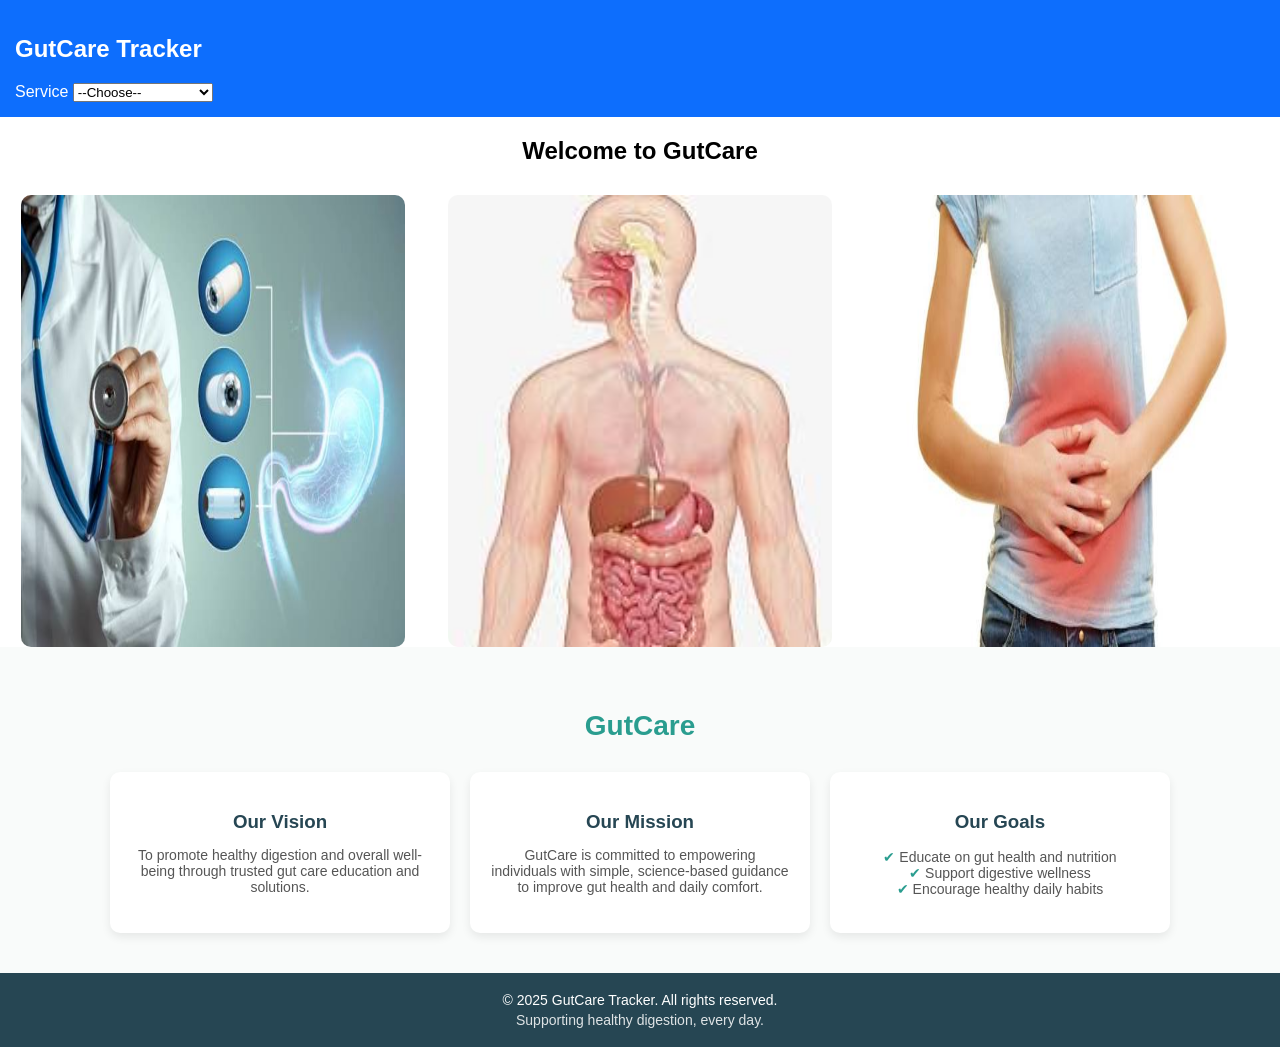
<file: index.html>
<!DOCTYPE html>
<html>
<head>
    <title>GutCare - Home</title>
    <link rel="stylesheet" href="style.css">
</head>

<body>
    <div class="navbar">
        <h2>GutCare Tracker</h2>

<div class="dropdown">
<label for="service"> Service </label>

<select onchange="goToPage(this.value)">
<option value=""> --Choose-- </option>
<option value="patient-register.html">Patient Registration</option>

<option value="staff-login.html">Staff Login</option>

<option value="symptom-tracker.html">Symptom Tracker</option>


<option value="meal-log.html"> Meal Log </option>

<option Value="stool-log">Stool Tracking </option>

<option value="appointments.html"> Appointments </option>

<option value="reports.html"> Health Reports </option>

<option value="dashboard.html"> GutCare dashboard </option>
</select>

      </div>
        </div>
    </div>

    <h2 style="text-align:center; margin-top:20px;">Welcome to GutCare</h2>

    <div class="hero-images">
        <img src="IMG_1096.jpeg" alt="Endoscopy">
        <img src="IMG_1094.jpeg" alt="Gut Illustration">
        <img src="IMG_1095.jpeg" alt="Stomach Pains">
    </div>

    <section class="gutcare-about">
    <h2>GutCare</h2>

    <div class="about-cards">
        <div class="card">
            <h3>Our Vision</h3>
            <p>
                To promote healthy digestion and overall well-being through trusted
                gut care education and solutions.
            </p>
        </div>

        <div class="card">
            <h3>Our Mission</h3>
            <p>
                GutCare is committed to empowering individuals with simple,
                science-based guidance to improve gut health and daily comfort.
            </p>
        </div>

        <div class="card">
            <h3>Our Goals</h3>
            <ul>
                <li>Educate on gut health and nutrition</li>
                <li>Support digestive wellness</li>
                <li>Encourage healthy daily habits</li>
            </ul>
        </div>
    </div>
</section>

    
    <script>
        function toggleServices() {
            document.getElementById("servicesMenu").classList.toggle("show");
        }

        function goToPage(url) {
    if (url) {
        window.location.href = url;
    }
}
    
        window.onclick = function(event) {
            if (!event.target.matches('.dropbtn')) {
                let dropdowns = document.getElementsByClassName("dropdown-content");
                for (let i = 0; i < dropdowns.length; i++) {
                    dropdowns[i].classList.remove("show");
                }
            }
        }
    </script>

    <footer class="gutcare-footer">
    <p>© 2025 GutCare Tracker. All rights reserved.</p>
    <p class="footer-note">Supporting healthy digestion, every day.</p>
</footer>
    
</body>
</html>
</file>
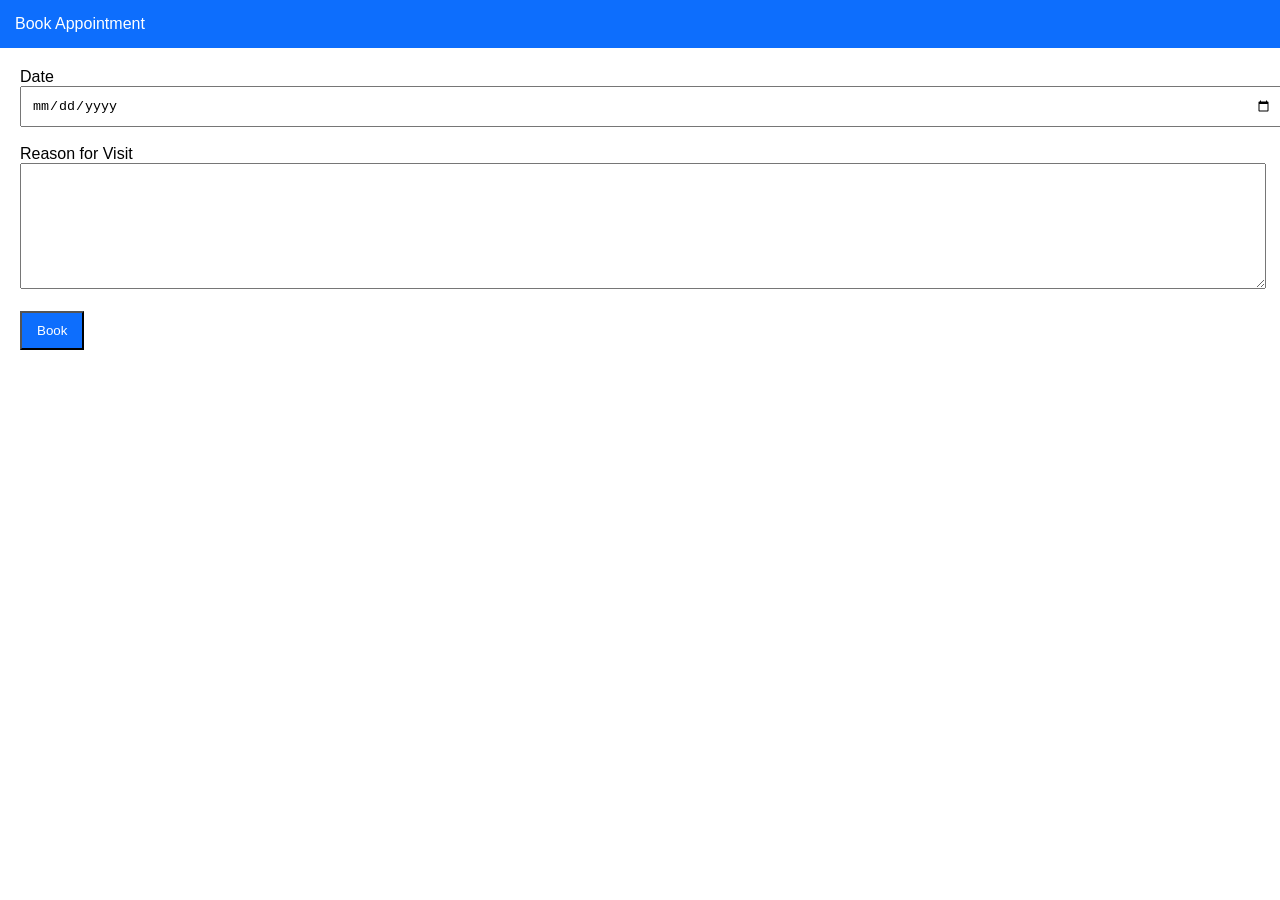
<file: appointments.html>
<!DOCTYPE html>
<html>
<head>
    <title>Appointments - GutCare</title>
    <link rel="stylesheet" href="style.css">
</head>

<body>
    <div class="navbar">Book Appointment</div>

    <form style="padding:20px;">
        <label>Date</label><br>
        <input type="date" style="width:100%; padding:10px;"><br><br>

        <label>Reason for Visit</label><br>
        <textarea style="width:100%; height:120px;"></textarea><br><br>

        <button style="padding:10px 15px; background:#0d6efd; color:white;">Book</button>
    </form>
</body>
</html>
</file>
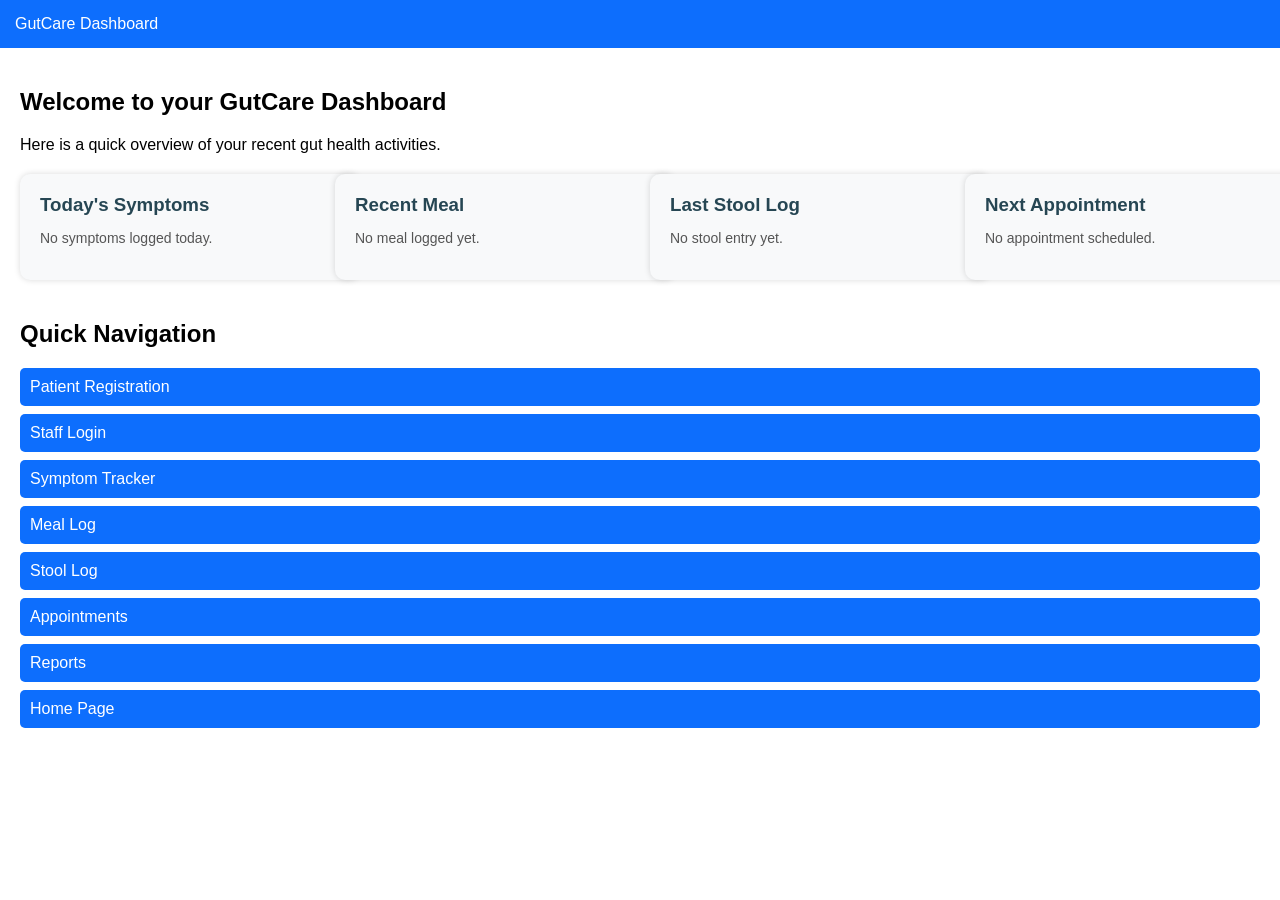
<file: dashboard.html>
<!DOCTYPE html>
<html>
<head>
    <title>GutCare Dashboard</title>
    <link rel="stylesheet" href="style.css">
    <style>
        .dashboard-container {
            padding: 20px;
        }

        .cards {
            display: grid;
            grid-template-columns: repeat(auto-fit, minmax(250px, 1fr));
            gap: 20px;
            margin-top: 20px;
        }

        .card {
            background: #f8f9fa;
            padding: 20px;
            border-radius: 10px;
            box-shadow: 0 0 6px rgba(0,0,0,0.15);
        }

        .card h3 {
            margin: 0 0 10px 0;
        }

        .quick-links {
            margin-top: 40px;
        }

        .quick-links a {
            display: block;
            margin: 8px 0;
            padding: 10px;
            background: #0d6efd;
            color: white;
            text-decoration: none;
            border-radius: 5px;
        }

        .quick-links a:hover {
            background: #0b5ed7;
        }
    </style>
</head>

<body>
    <div class="navbar">
        GutCare Dashboard
    </div>

    <div class="dashboard-container">
        <h2>Welcome to your GutCare Dashboard</h2>
        <p>Here is a quick overview of your recent gut health activities.</p>

        <!-- Dashboard Cards -->
        <div class="cards">

           <div class="card">
    <h3>Today's Symptoms</h3>
    <p id="symptom-card">No symptoms logged today.</p>
</div>

<div class="card">
    <h3>Recent Meal</h3>
    <p id="meal-card">No meal logged yet.</p>
</div>

<div class="card">
    <h3>Last Stool Log</h3>
    <p id="stool-card">No stool entry yet.</p>
</div>

<div class="card">
    <h3>Next Appointment</h3>
    <p id="appointment-card">No appointment scheduled.</p>
</div>

        </div>

        <!-- Quick Links -->
        <div class="quick-links">
            <h2>Quick Navigation</h2>

            <a href="patient-register.html">Patient Registration</a>
            <a href="staff-login.html">Staff Login</a>
            <a href="symptom-tracker.html">Symptom Tracker</a>
            <a href="meal-log.html">Meal Log</a>
            <a href="stool-log.html">Stool Log</a>
            <a href="appointments.html">Appointments</a>
            <a href="reports.html">Reports</a>
            <a href="index.html">Home Page</a>
        </div>

    </div>


<script>
    // SYMPTOMS
    let symptoms = JSON.parse(localStorage.getItem("gutcare_symptoms"));
    if (symptoms) {
        document.getElementById("symptom-card").innerHTML =
            `<strong>Symptoms:</strong> ${symptoms.symptoms}<br>
             <strong>Pain Level:</strong> ${symptoms.pain}<br>
             <small>${symptoms.date}</small>`;
    }

    // MEAL
    let meal = JSON.parse(localStorage.getItem("gutcare_meal"));
    if (meal) {
        document.getElementById("meal-card").innerHTML =
            `<strong>Meal:</strong> ${meal.meal}<br>
             <strong>Time:</strong> ${meal.time}<br>
             <small>${meal.date}</small>`;
    }

    // STOOL
    let stool = JSON.parse(localStorage.getItem("gutcare_stool"));
    if (stool) {
        document.getElementById("stool-card").innerHTML =
            `<strong>Bristol Type:</strong> ${stool.type}<br>
             <strong>Notes:</strong> ${stool.notes}<br>
             <small>${stool.date}</small>`;
    }
</script>
</body>
</html>
</file>
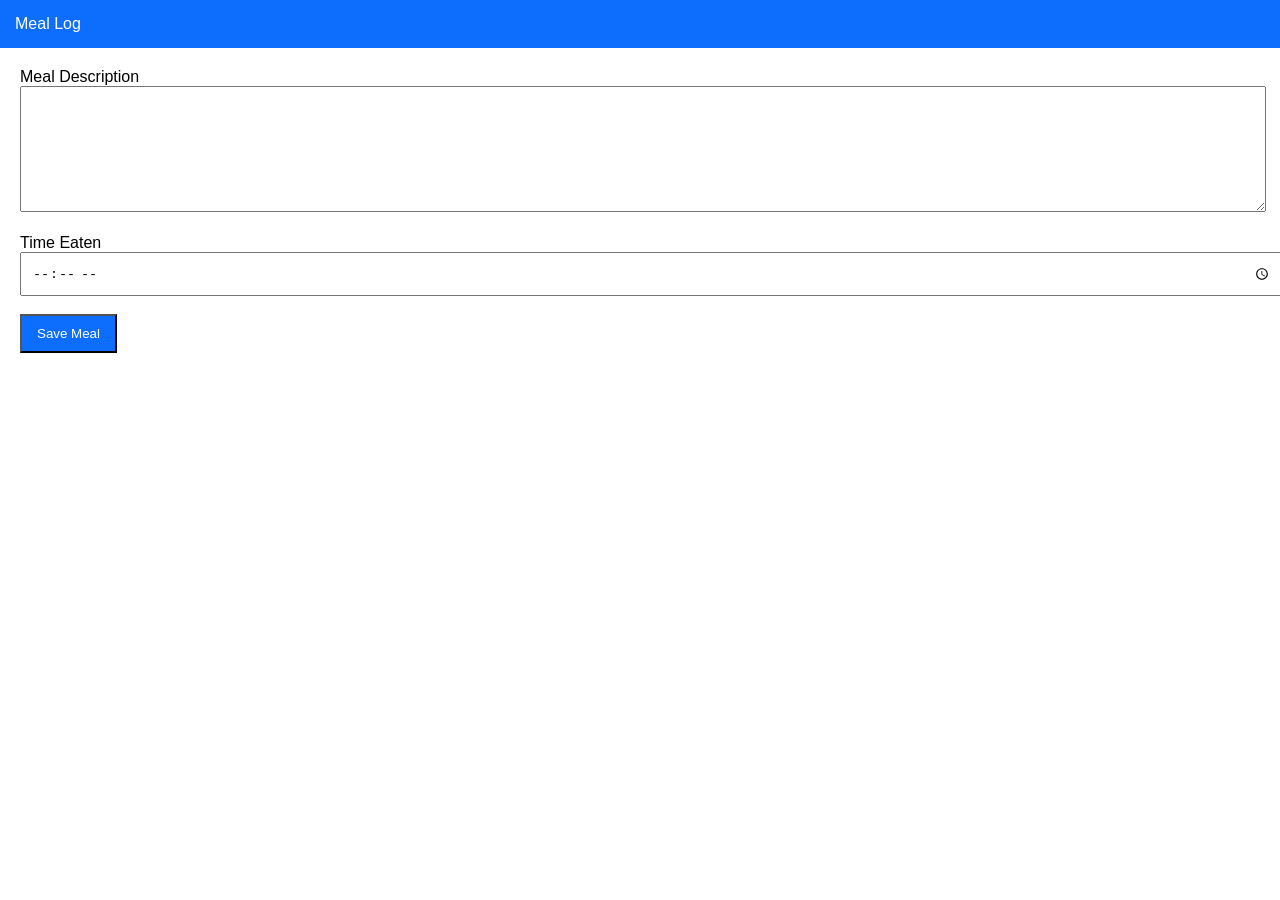
<file: meal-log.html>
<!DOCTYPE html>
<html>
<head>
    <title>Meal Log - GutCare</title>
    <link rel="stylesheet" href="style.css">
</head>

<body>
    <div class="navbar">Meal Log</div>

    <form style="padding:20px;">
        <label>Meal Description</label><br>
        <textarea style="width:100%; height:120px;"></textarea><br><br>

        <label>Time Eaten</label><br>
        <input type="time" style="width:100%; padding:10px;"><br><br>

        <button style="padding:10px 15px; background:#0d6efd; color:white;">Save Meal</button>
    </form>

    <script>
    document.querySelector("button").addEventListener("click", function(e) {
        e.preventDefault();

        let meal = document.querySelector("textarea").value;
        let time = document.querySelector("input").value;

        let data = {
            meal: meal,
            time: time,
            date: new Date().toLocaleString()
        };

        localStorage.setItem("gutcare_meal", JSON.stringify(data));
        alert("Meal saved!");
    });
</script></body>
</html>
</file>
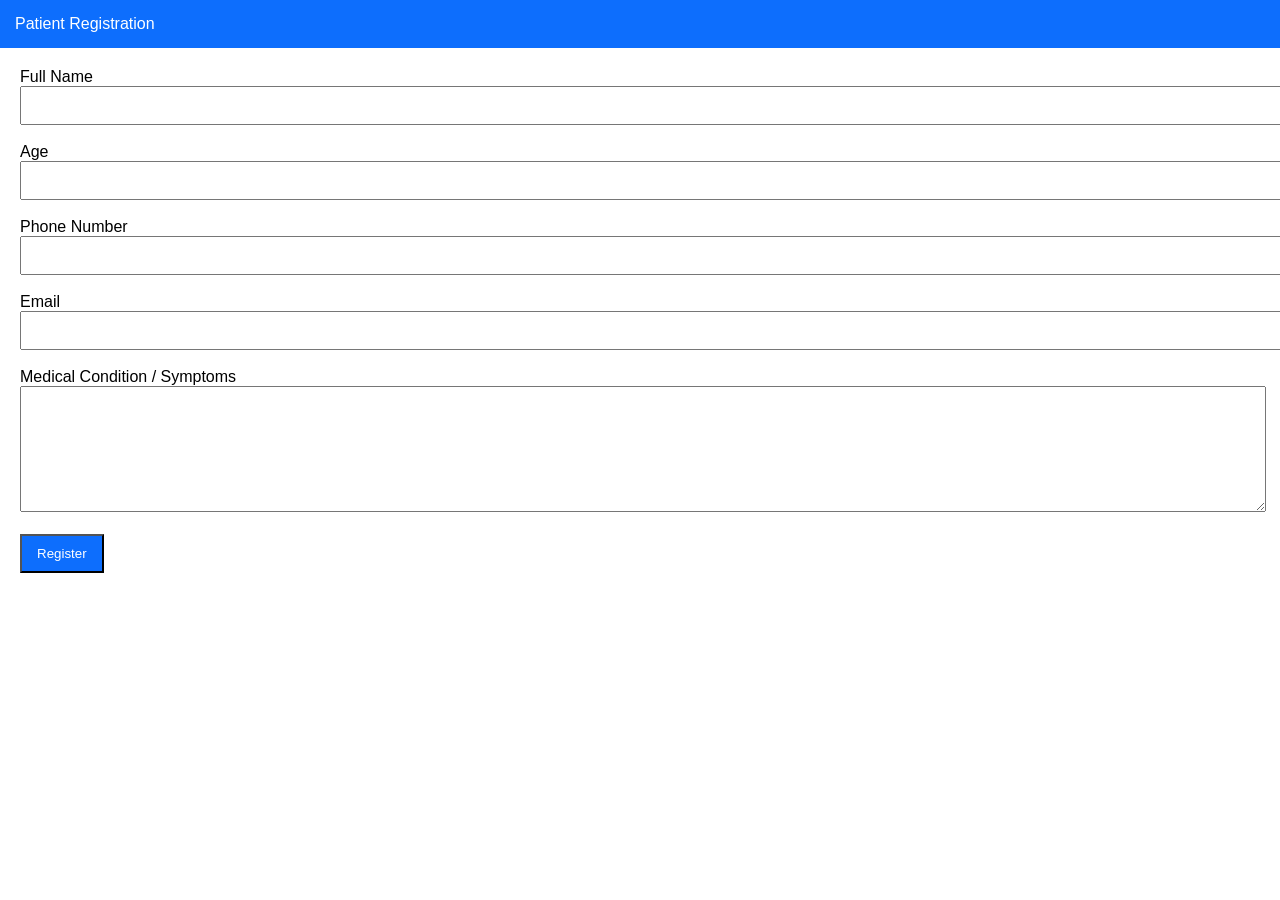
<file: patient-register.html>
<!DOCTYPE html>
<html>
<head>
    <title>Patient Registration - GutCare</title>
    <link rel="stylesheet" href="style.css">
</head>

<body>
    <div class="navbar">Patient Registration</div>

    <form style="padding: 20px;">
        <label>Full Name</label><br>
        <input type="text" style="width:100%; padding:10px;"><br><br>

        <label>Age</label><br>
        <input type="number" style="width:100%; padding:10px;"><br><br>

        <label>Phone Number</label><br>
        <input type="text" style="width:100%; padding:10px;"><br><br>

        <label>Email</label><br>
        <input type="email" style="width:100%; padding:10px;"><br><br>

        <label>Medical Condition / Symptoms</label><br>
        <textarea style="width:100%; height:120px;"></textarea><br><br>

        <button style="padding:10px 15px; background:#0d6efd; color:white;">Register</button>
    </form>
</body>
</html>
</file>
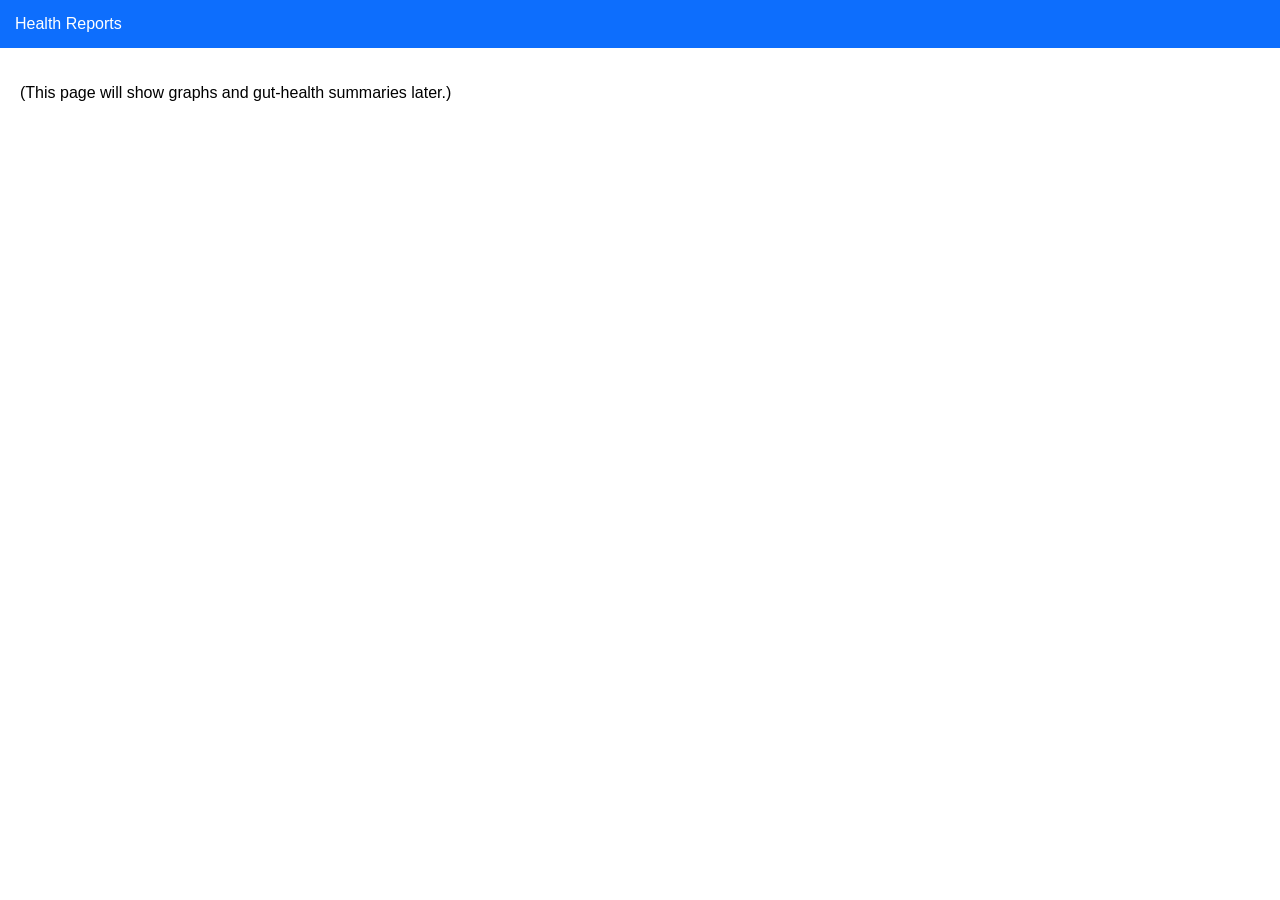
<file: reports.html>
<!DOCTYPE html>
<html>
<head>
    <title>Reports - GutCare</title>
    <link rel="stylesheet" href="style.css">
</head>

<body>
    <div class="navbar">Health Reports</div>

    <p style="padding:20px;">(This page will show graphs and gut-health summaries later.)</p>
</body>
</html>
</file>
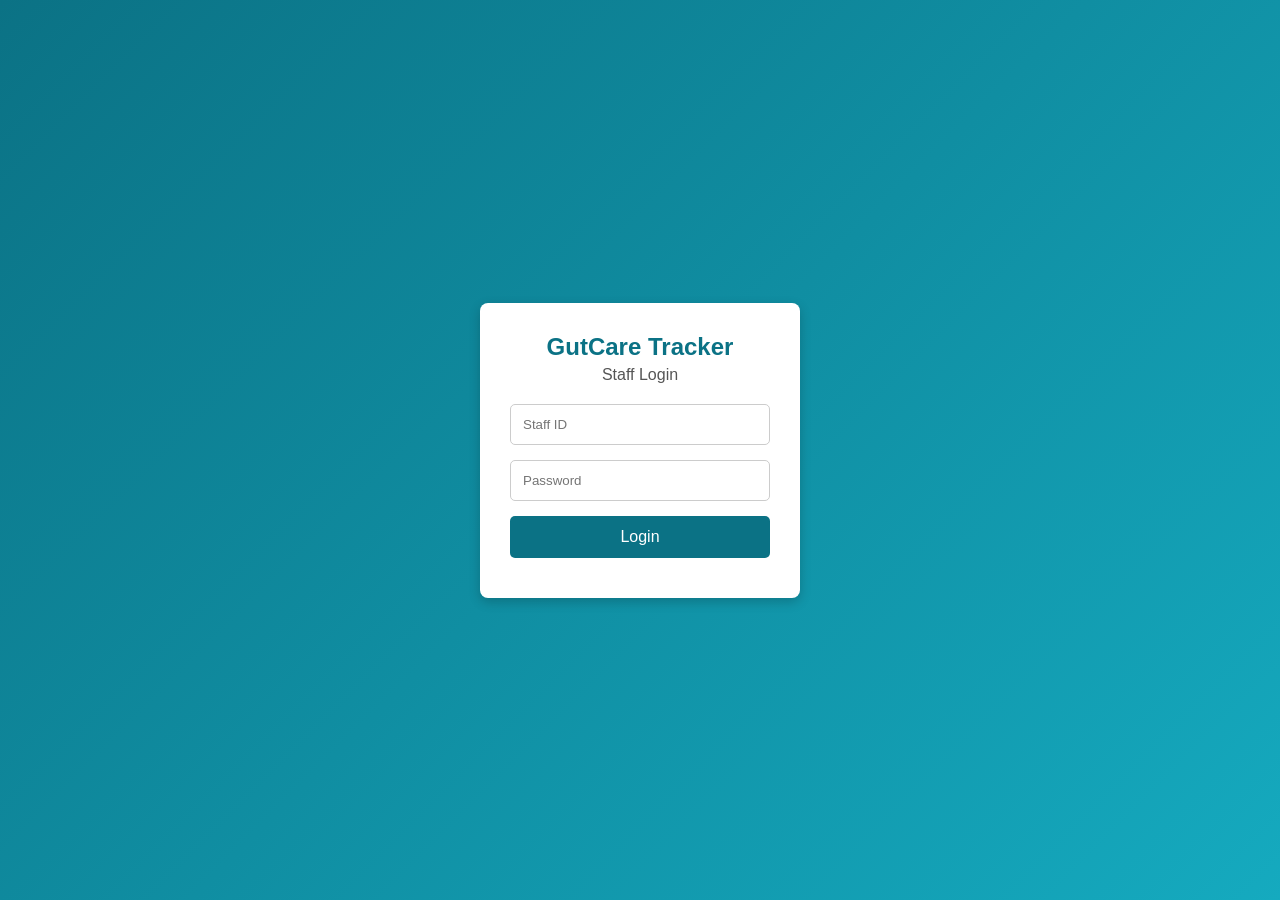
<file: staff-dashboard.html>
<!DOCTYPE html>
<html lang="en">
<head>
  <meta charset="UTF-8">
  <title>GutCare | Staff Dashboard</title>
  <link rel="stylesheet" href="staff-dashboard.css">
</head>
<body>

  <!-- Top Navigation -->
  <header class="topbar">
    <h2>GutCare Tracker</h2>

    <div class="staff-info">
      <span id="staffName">Staff Name</span>
      <small id="staffRole">Staff Role</small>
      <button onclick="logout()">Logout</button>
    </div>
  </header>

  <!-- Main Dashboard -->
  <main class="dashboard">

    <!-- Welcome -->
    <section class="welcome">
      <h3>Welcome </h3>
      <p>Manage gut health records and monitor patients.</p>
    </section>

    <!-- Quick Actions -->
    <section class="actions">
      <div class="card">➕ Add Patient</div>
      <div class="card">📊 Patient Logs</div>
      <div class="card">🍽 Diet Plan</div>
      <div class="card">📝 Medical Notes</div>
    </section>

    <!-- Patients Table -->
    <section class="patients">
      <h3>Assigned Patients</h3>

      <table>
        <thead>
          <tr>
            <th>Patient Name</th>
            <th>Condition</th>
            <th>Status</th>
            <th>Last Update</th>
            <th>Action</th>
          </tr>
        </thead>

        <tbody id="patientTable">
          <!-- Loaded by JS -->
        </tbody>
      </table>
    </section>

    <!-- Alerts -->
    <section class="alerts">
      <h3>Alerts & Notifications</h3>
      <ul id="alertList">
        <li> Ama K. missed medication</li>
        <li> Stool abnormality detected</li>
      </ul>
    </section>

  </main>

 
</body>

  <script>
// 🔐 Check login
if (!localStorage.getItem("staffName")) {
  window.location.href = "staff-login.html";
}

// Load staff info
document.getElementById("staffName").textContent =
  localStorage.getItem("staffName");

document.getElementById("staffRole").textContent =
  localStorage.getItem("staffRole");

// Sample patient data (replace with DB later)
const patients = [
  {
    name: "Ama K.",
    condition: "Stomach Ulcer",
    status: "Critical",
    lastUpdate: "2025-12-19"
  },
  {
    name: "Yaw B.",
    condition: "IBS",
    status: "Improving",
    lastUpdate: "2025-12-18"
  }
];

// Populate table
const table = document.getElementById("patientTable");

patients.forEach(p => {
  const row = document.createElement("tr");

  row.innerHTML = `
    <td>${p.name}</td>
    <td>${p.condition}</td>
    <td>${p.status}</td>
    <td>${p.lastUpdate}</td>
    <td>
      <button onclick="viewPatient('${p.name}')">View</button>
    </td>
  `;

  table.appendChild(row);
});

// View patient
function viewPatient(name) {
  alert("Opening patient record for " + name);
}

// Logout
function logout() {
  if (confirm("Logout from GutCare Tracker?")) {
    localStorage.clear();
    window.location.href = "staff-login.html";
  }
}

  </script>
</html>
</file>
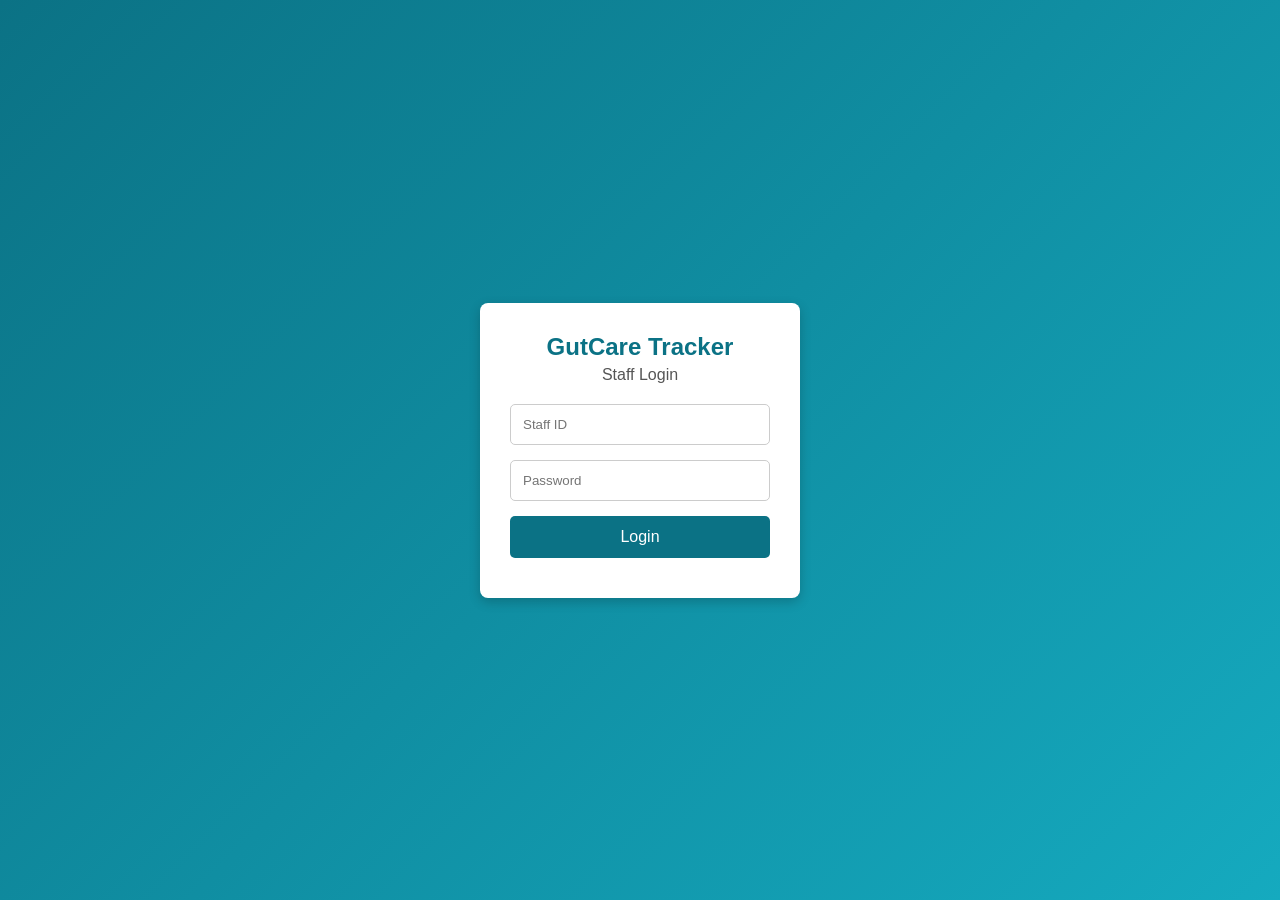
<file: staff-login.html>
<!DOCTYPE html>
<html lang="en">
<head>
  <meta charset="UTF-8">
  <title>GutCare | Staff Login</title>
  <link rel="stylesheet" href="staff-login.css">
</head>
<body>

  <div class="login-container">
    <h2>GutCare Tracker</h2>
    <p>Staff Login</p>

    <form id="loginForm">
      <input type="text" id="staffId" placeholder="Staff ID" required>
      <input type="password" id="password" placeholder="Password" required>

      <button type="submit">Login</button>
    </form>

    <small id="errorMsg"></small>
  </div>

</body>

  <script>

    document.getElementById("loginForm").addEventListener("submit", function (e) {
  e.preventDefault();

  const staffId = document.getElementById("staffId").value;
  const password = document.getElementById("password").value;
  const errorMsg = document.getElementById("errorMsg");

  // Demo credentials (replace with backend later)
  if (staffId === "Staff001" && password === "GutCare001") {

    // Save staff info for dashboard
    localStorage.setItem("staffName", "John Mensah");
    localStorage.setItem("staffRole", "Nutritionist");

    window.location.href = "staff-dashboard.html";
  } else {
    errorMsg.textContent = "Invalid Staff ID or Password";
  }
});
    
  </script>
  
</html>
</file>
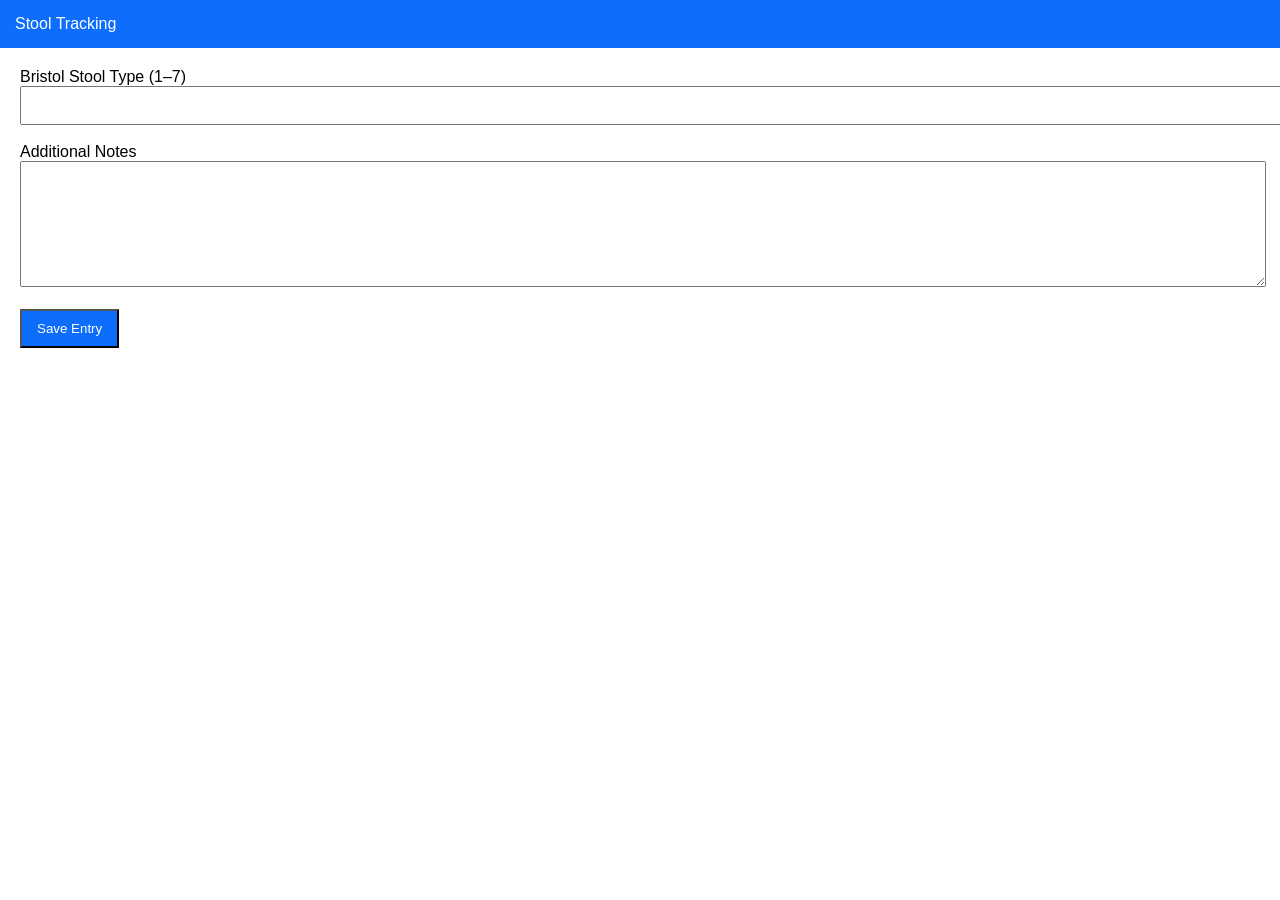
<file: stool-log.html>
<!DOCTYPE html>
<html>
<head>
    <title>Stool Log - GutCare</title>
    <link rel="stylesheet" href="style.css">
</head>

<body>
    <div class="navbar">Stool Tracking</div>

    <form style="padding:20px;">
        <label>Bristol Stool Type (1–7)</label><br>
        <input type="number" min="1" max="7" style="width:100%; padding:10px;"><br><br>

        <label>Additional Notes</label><br>
        <textarea style="width:100%; height:120px;"></textarea><br><br>

        <button style="padding:10px 15px; background:#0d6efd; color:white;">Save Entry</button>
    </form>

    <script>
    document.querySelector("button").addEventListener("click", function(e) {
        e.preventDefault();

        let type = document.querySelector("input").value;
        let notes = document.querySelector("textarea").value;

        let data = {
            type: type,
            notes: notes,
            date: new Date().toLocaleString()
        };

        localStorage.setItem("gutcare_stool", JSON.stringify(data));
        alert("Stool entry saved!");
    });
</script>
</body>
</html>
</file>
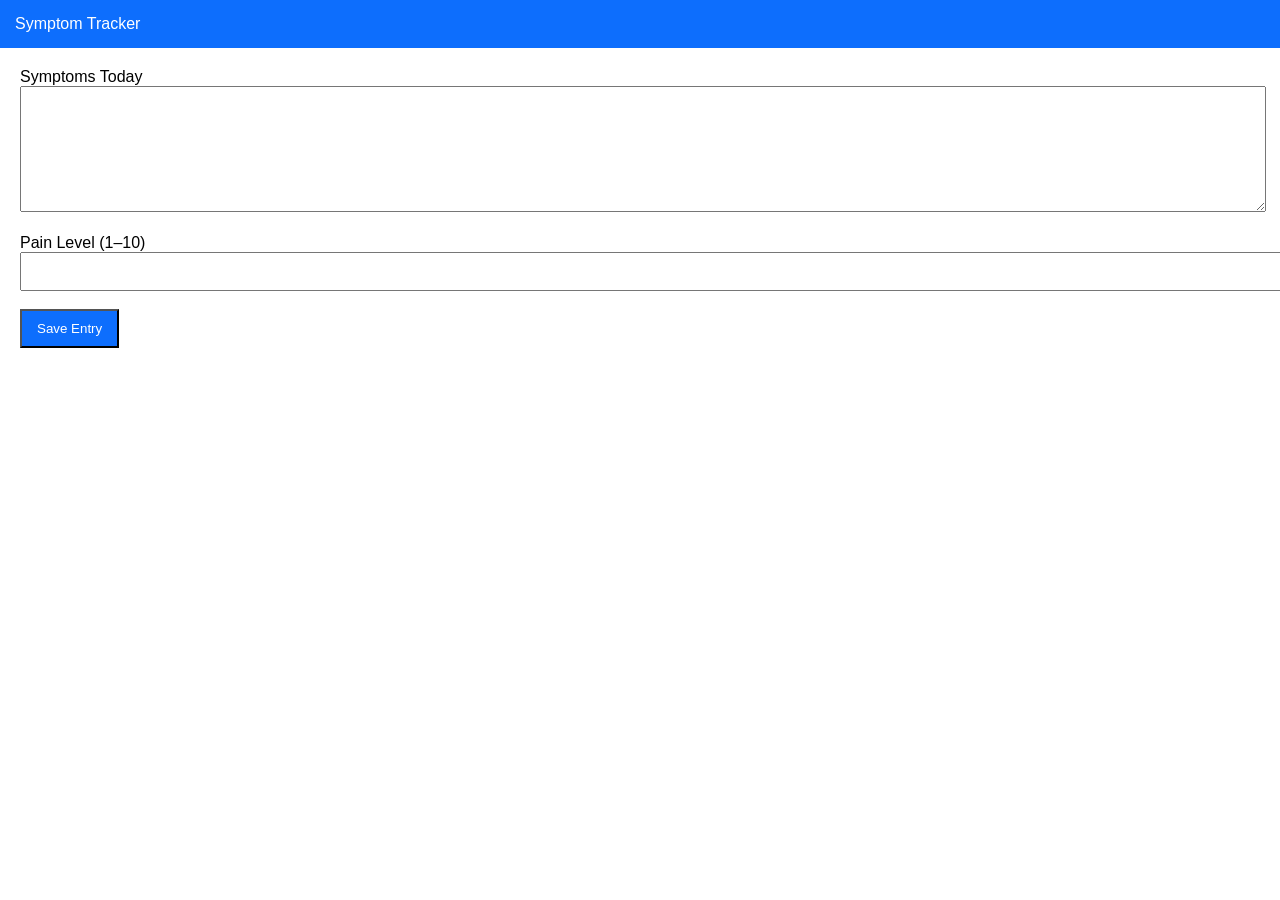
<file: symptom-tracker.html>
<!DOCTYPE html>
<html>
<head>
    <title>Symptom Tracker - GutCare</title>
    <link rel="stylesheet" href="style.css">
</head>

<body>
    <div class="navbar">Symptom Tracker</div>

    <form style="padding:20px;">
        <label>Symptoms Today</label><br>
        <textarea style="width:100%; height:120px;"></textarea><br><br>

        <label>Pain Level (1–10)</label><br>
        <input type="number" min="1" max="10" style="width:100%; padding:10px;"><br><br>

        <button style="padding:10px 15px; background:#0d6efd; color:white;">
            Save Entry
        </button>
    </form>

    <script>
    document.querySelector("button").addEventListener("click", function(e) {
        e.preventDefault();

        let symptoms = document.querySelector("textarea").value;
        let pain = document.querySelector("input").value;

        let data = {
            symptoms: symptoms,
            pain: pain,
            date: new Date().toLocaleString()
        };

        localStorage.setItem("gutcare_symptoms", JSON.stringify(data));
        alert("Symptoms saved!");
    });
</script>
</body>
</html>
</file>
<file: style.css>
body {
    font-family: Arial, sans-serif;
    margin: 0;
    padding: 0;
}

.navbar {
    background: #0d6efd;
    padding: 15px;
    color: white;
}

.dropdown {
    position: relative;
    display: inline-block;
}

.dropdown:hover .dropdown-content {
    display: block;
}

.hero-images {
    display: flex;
    justify-content: space-around;
    margin-top: 30px;
}

.hero-images img {
    width: 30%;
    border-radius: 10px;
}

.dropdown-content {
    display: none;
    position: absolute;
    background: white;
    min-width: 180px;
    box-shadow: 0 2px 6px rgba(0,0,0,0.2);
    z-index: 1;
}

.dropdown-content a {
    padding: 10px;
    display: block;
    text-decoration: none;
    color: #333;
}

.dropdown-content a:hover {
    background: #f2f2f2;
}

.show {
    display: block;
}

.gutcare-about {
    padding: 40px 20px;
    background: #f9fbfa;
    text-align: center;
    font-family: Arial, sans-serif;
}

.gutcare-about h2 {
    color: #2a9d8f;
    margin-bottom: 30px;
    font-size: 28px;
}

.about-cards {
    display: flex;
    gap: 20px;
    justify-content: center;
    flex-wrap: wrap;
}

.card {
    background: #ffffff;
    border-radius: 10px;
    padding: 20px;
    width: 300px;
    box-shadow: 0 4px 10px rgba(0,0,0,0.08);
}

.card h3 {
    color: #264653;
    margin-bottom: 10px;
}

.card p, .card li {
    font-size: 14px;
    color: #555;
}

.card ul {
    list-style: none;
    padding: 0;
}

.card ul li::before {
    content: "✔ ";
    color: #2a9d8f;
}

.gutcare-footer {
    background: #264653;
    color: #ffffff;
    text-align: center;
    padding: 15px 10px;
    font-family: Arial, sans-serif;
}

.gutcare-footer p {
    margin: 4px 0;
    font-size: 14px;
}

.footer-note {
    font-size: 13px;
    opacity: 0.85;
}
</file>
<file: staff-dashboard.css>
* {
  margin: 0;
  padding: 0;
  box-sizing: border-box;
  font-family: Arial, sans-serif;
}

body {
  background: #f4f6f8;
}

/* Top Bar */
.topbar {
  background: #0b7285;
  color: white;
  padding: 15px 20px;
  display: flex;
  justify-content: space-between;
  align-items: center;
}

.staff-info span {
  font-weight: bold;
  display: block;
}

.staff-info small {
  font-size: 12px;
}

.staff-info button {
  margin-left: 15px;
  padding: 6px 12px;
  border: none;
  background: #ff6b6b;
  color: white;
  border-radius: 4px;
  cursor: pointer;
}

/* Dashboard */
.dashboard {
  padding: 20px;
}

.welcome {
  margin-bottom: 25px;
}

/* Action Cards */
.actions {
  display: grid;
  grid-template-columns: repeat(auto-fit, minmax(160px, 1fr));
  gap: 15px;
  margin-bottom: 30px;
}

.card {
  background: white;
  padding: 20px;
  text-align: center;
  border-radius: 6px;
  cursor: pointer;
  font-weight: bold;
  box-shadow: 0 2px 6px rgba(0,0,0,0.1);
}

.card:hover {
  background: #e3fafc;
}

/* Patients */
.patients table {
  width: 100%;
  background: white;
  border-collapse: collapse;
  border-radius: 6px;
  overflow: hidden;
}

.patients th,
.patients td {
  padding: 12px;
  border-bottom: 1px solid #ddd;
}

.patients th {
  background: #e7f5ff;
}

.patients button {
  padding: 5px 10px;
  border: none;
  background: #0b7285;
  color: white;
  border-radius: 4px;
  cursor: pointer;
}

/* Alerts */
.alerts {
  margin-top: 30px;
  background: #fff3bf;
  padding: 15px;
  border-radius: 6px;
}

.alerts li {
  margin: 8px 0;
}
</file>
<file: staff-login.css>
* {
  margin: 0;
  padding: 0;
  box-sizing: border-box;
  font-family: Arial, sans-serif;
}

body {
  height: 100vh;
  background: linear-gradient(135deg, #0b7285, #15aabf);
  display: flex;
  align-items: center;
  justify-content: center;
}

.login-container {
  background: white;
  width: 320px;
  padding: 30px;
  border-radius: 8px;
  box-shadow: 0 4px 12px rgba(0,0,0,0.2);
  text-align: center;
}

.login-container h2 {
  color: #0b7285;
  margin-bottom: 5px;
}

.login-container p {
  margin-bottom: 20px;
  color: #555;
}

.login-container input {
  width: 100%;
  padding: 12px;
  margin-bottom: 15px;
  border: 1px solid #ccc;
  border-radius: 5px;
}

.login-container button {
  width: 100%;
  padding: 12px;
  border: none;
  background: #0b7285;
  color: white;
  font-size: 16px;
  cursor: pointer;
  border-radius: 5px;
}

.login-container button:hover {
  background: #0a5f6d;
}

#errorMsg {
  color: red;
  margin-top: 10px;
  display: block;
}
</file>
